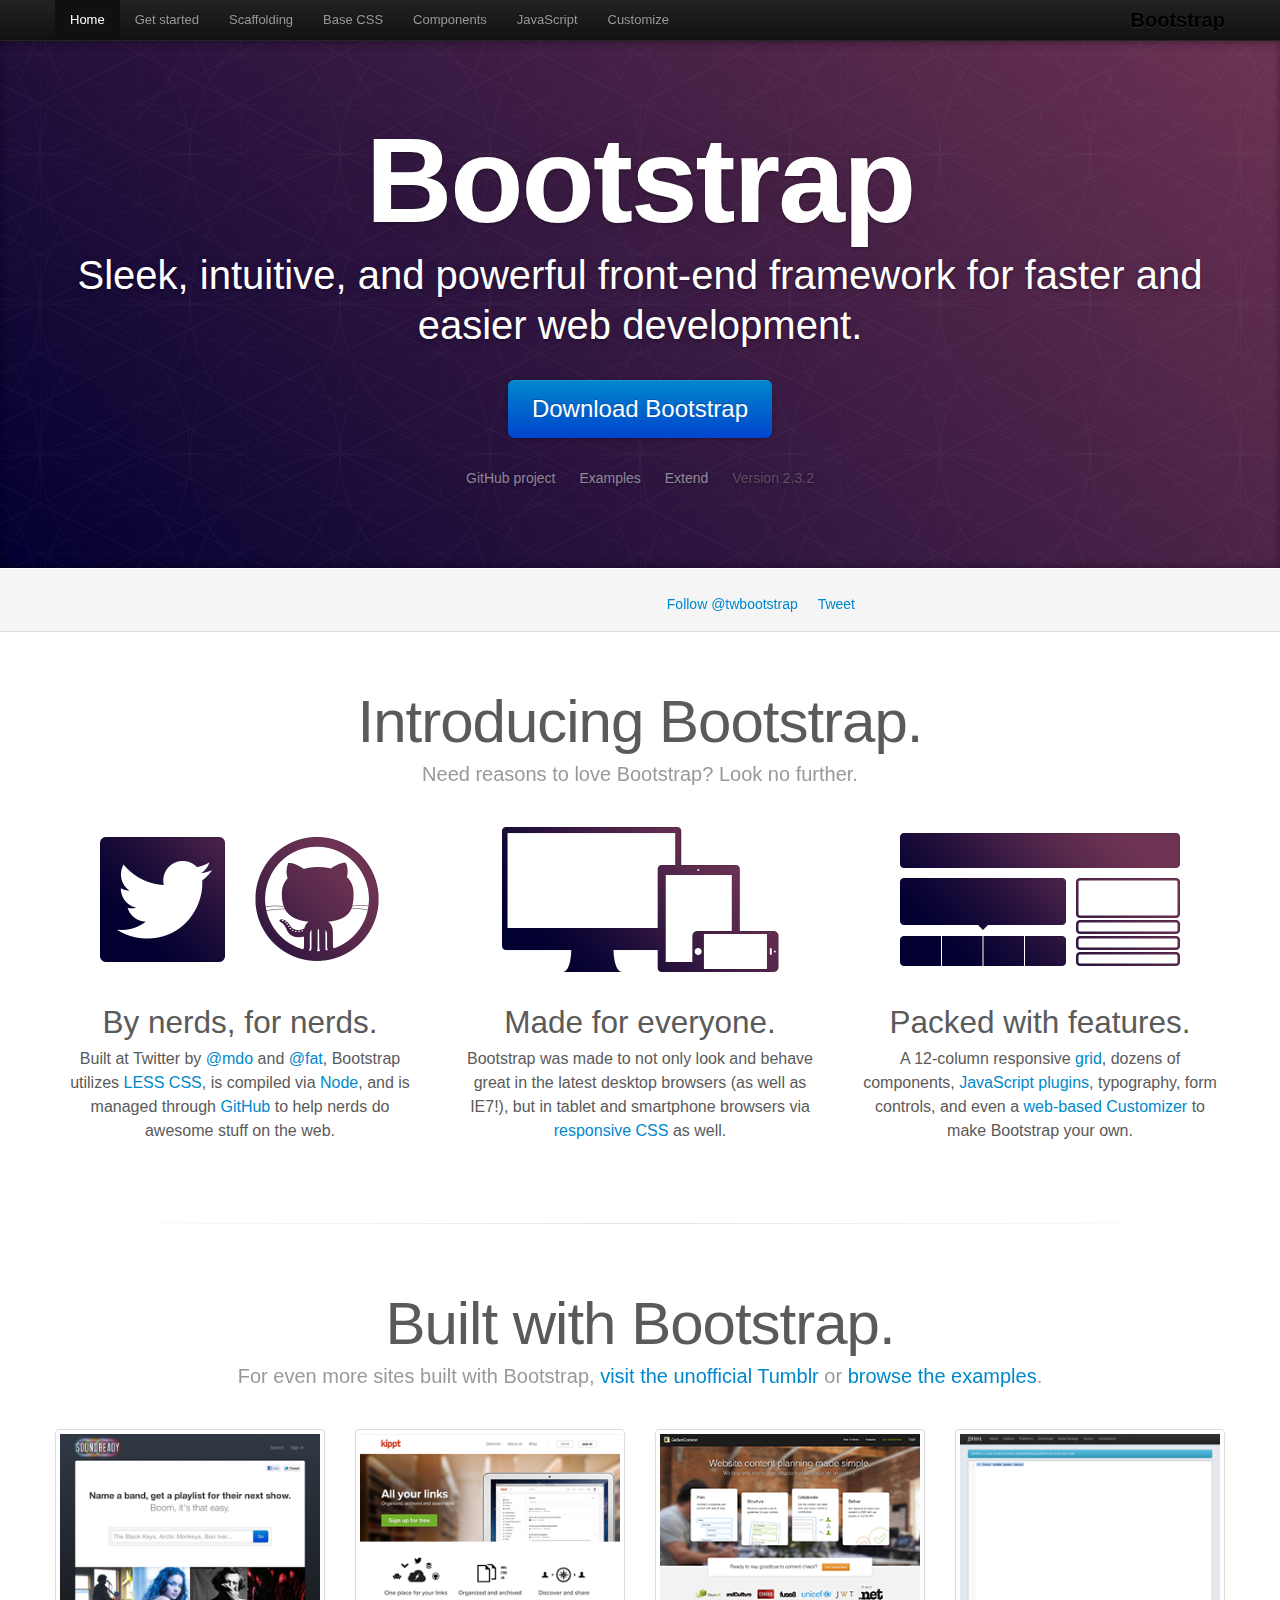
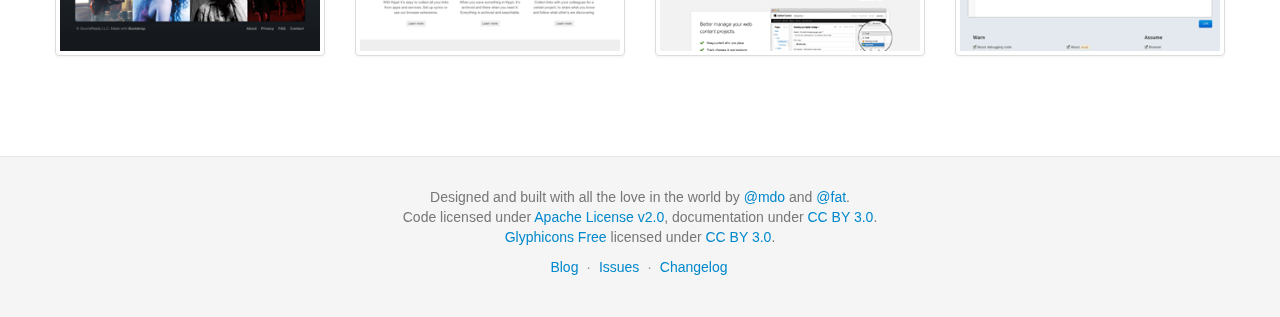
<file: bower_components/bootstrap/docs/index.html>
<!DOCTYPE html>
<html lang="en">
  <head>
    <meta charset="utf-8">
    <title>Bootstrap</title>
    <meta name="viewport" content="width=device-width, initial-scale=1.0">
    <meta name="description" content="">
    <meta name="author" content="">

    <!-- Le styles -->
    <link href="assets/css/bootstrap.css" rel="stylesheet">
    <link href="assets/css/bootstrap-responsive.css" rel="stylesheet">
    <link href="assets/css/docs.css" rel="stylesheet">
    <link href="assets/js/google-code-prettify/prettify.css" rel="stylesheet">

    <!-- Le HTML5 shim, for IE6-8 support of HTML5 elements -->
    <!--[if lt IE 9]>
      <script src="assets/js/html5shiv.js"></script>
    <![endif]-->

    <!-- Le fav and touch icons -->
    <link rel="apple-touch-icon-precomposed" sizes="144x144" href="assets/ico/apple-touch-icon-144-precomposed.png">
    <link rel="apple-touch-icon-precomposed" sizes="114x114" href="assets/ico/apple-touch-icon-114-precomposed.png">
      <link rel="apple-touch-icon-precomposed" sizes="72x72" href="assets/ico/apple-touch-icon-72-precomposed.png">
                    <link rel="apple-touch-icon-precomposed" href="assets/ico/apple-touch-icon-57-precomposed.png">
                                   <link rel="shortcut icon" href="assets/ico/favicon.png">

    <script type="text/javascript">
      var _gaq = _gaq || [];
      _gaq.push(['_setAccount', 'UA-146052-10']);
      _gaq.push(['_trackPageview']);
      (function() {
        var ga = document.createElement('script'); ga.type = 'text/javascript'; ga.async = true;
        ga.src = ('https:' == document.location.protocol ? 'https://ssl' : 'http://www') + '.google-analytics.com/ga.js';
        var s = document.getElementsByTagName('script')[0]; s.parentNode.insertBefore(ga, s);
      })();
    </script>
  </head>

  <body data-spy="scroll" data-target=".bs-docs-sidebar">

    <!-- Navbar
    ================================================== -->
    <div class="navbar navbar-inverse navbar-fixed-top">
      <div class="navbar-inner">
        <div class="container">
          <button type="button" class="btn btn-navbar" data-toggle="collapse" data-target=".nav-collapse">
            <span class="icon-bar"></span>
            <span class="icon-bar"></span>
            <span class="icon-bar"></span>
          </button>
          <a class="brand" href="./index.html">Bootstrap</a>
          <div class="nav-collapse collapse">
            <ul class="nav">
              <li class="active">
                <a href="./index.html">Home</a>
              </li>
              <li class="">
                <a href="./getting-started.html">Get started</a>
              </li>
              <li class="">
                <a href="./scaffolding.html">Scaffolding</a>
              </li>
              <li class="">
                <a href="./base-css.html">Base CSS</a>
              </li>
              <li class="">
                <a href="./components.html">Components</a>
              </li>
              <li class="">
                <a href="./javascript.html">JavaScript</a>
              </li>
              <li class="">
                <a href="./customize.html">Customize</a>
              </li>
            </ul>
          </div>
        </div>
      </div>
    </div>

<div class="jumbotron masthead">
  <div class="container">
    <h1>Bootstrap</h1>
    <p>Sleek, intuitive, and powerful front-end framework for faster and easier web development.</p>
    <p>
      <a href="assets/bootstrap.zip" class="btn btn-primary btn-large" onclick="_gaq.push(['_trackEvent', 'Jumbotron actions', 'Download', 'Download 2.3.2']);">Download Bootstrap</a>
    </p>
    <ul class="masthead-links">
      <li>
        <a href="http://github.com/twitter/bootstrap" onclick="_gaq.push(['_trackEvent', 'Jumbotron actions', 'Jumbotron links', 'GitHub project']);">GitHub project</a>
      </li>
      <li>
        <a href="./getting-started.html#examples" onclick="_gaq.push(['_trackEvent', 'Jumbotron actions', 'Jumbotron links', 'Examples']);">Examples</a>
      </li>
      <li>
        <a href="./extend.html" onclick="_gaq.push(['_trackEvent', 'Jumbotron actions', 'Jumbotron links', 'Extend']);">Extend</a>
      </li>
      <li>
        Version 2.3.2
      </li>
    </ul>
  </div>
</div>

<div class="bs-docs-social">
  <div class="container">
    <ul class="bs-docs-social-buttons">
      <li>
        <iframe class="github-btn" src="http://ghbtns.com/github-btn.html?user=twbs&repo=bootstrap&type=watch&count=true" allowtransparency="true" frameborder="0" scrolling="0" width="100px" height="20px"></iframe>
      </li>
      <li>
        <iframe class="github-btn" src="http://ghbtns.com/github-btn.html?user=twbs&repo=bootstrap&type=fork&count=true" allowtransparency="true" frameborder="0" scrolling="0" width="102px" height="20px"></iframe>
      </li>
      <li class="follow-btn">
        <a href="https://twitter.com/twbootstrap" class="twitter-follow-button" data-link-color="#0069D6" data-show-count="true">Follow @twbootstrap</a>
      </li>
      <li class="tweet-btn">
        <a href="https://twitter.com/share" class="twitter-share-button" data-url="http://twbs.github.com/bootstrap/" data-count="horizontal" data-via="twbootstrap" data-related="mdo:Creator of Twitter Bootstrap">Tweet</a>
      </li>
    </ul>
  </div>
</div>

<div class="container">

  <div class="marketing">

    <h1>Introducing Bootstrap.</h1>
    <p class="marketing-byline">Need reasons to love Bootstrap? Look no further.</p>

    <div class="row-fluid">
      <div class="span4">
        <img class="marketing-img" src="assets/img/bs-docs-twitter-github.png">
        <h2>By nerds, for nerds.</h2>
        <p>Built at Twitter by <a href="http://twitter.com/mdo">@mdo</a> and <a href="http://twitter.com/fat">@fat</a>, Bootstrap utilizes <a href="http://lesscss.org">LESS CSS</a>, is compiled via <a href="http://nodejs.org">Node</a>, and is managed through <a href="http://github.com">GitHub</a> to help nerds do awesome stuff on the web.</p>
      </div>
      <div class="span4">
        <img class="marketing-img" src="assets/img/bs-docs-responsive-illustrations.png">
        <h2>Made for everyone.</h2>
        <p>Bootstrap was made to not only look and behave great in the latest desktop browsers (as well as IE7!), but in tablet and smartphone browsers via <a href="./scaffolding.html#responsive">responsive CSS</a> as well.</p>
      </div>
      <div class="span4">
        <img class="marketing-img" src="assets/img/bs-docs-bootstrap-features.png">
        <h2>Packed with features.</h2>
        <p>A 12-column responsive <a href="./scaffolding.html#gridSystem">grid</a>, dozens of components, <a href="./javascript.html">JavaScript plugins</a>, typography, form controls, and even a <a href="./customize.html">web-based Customizer</a> to make Bootstrap your own.</p>
      </div>
    </div>

    <hr class="soften">

    <h1>Built with Bootstrap.</h1>
    <p class="marketing-byline">For even more sites built with Bootstrap, <a href="http://builtwithbootstrap.tumblr.com/" target="_blank">visit the unofficial Tumblr</a> or <a href="./getting-started.html#examples">browse the examples</a>.</p>
    <div class="row-fluid">
      <ul class="thumbnails example-sites">
        <li class="span3">
          <a class="thumbnail" href="http://soundready.fm/" target="_blank">
            <img src="assets/img/example-sites/soundready.png" alt="SoundReady.fm">
          </a>
        </li>
        <li class="span3">
          <a class="thumbnail" href="http://kippt.com/" target="_blank">
            <img src="assets/img/example-sites/kippt.png" alt="Kippt">
          </a>
        </li>
        <li class="span3">
          <a class="thumbnail" href="http://www.gathercontent.com/" target="_blank">
            <img src="assets/img/example-sites/gathercontent.png" alt="Gather Content">
          </a>
        </li>
        <li class="span3">
          <a class="thumbnail" href="http://www.jshint.com/" target="_blank">
            <img src="assets/img/example-sites/jshint.png" alt="JS Hint">
          </a>
        </li>
      </ul>
     </div>

  </div>

</div>



    <!-- Footer
    ================================================== -->
    <footer class="footer">
      <div class="container">
        <p>Designed and built with all the love in the world by <a href="http://twitter.com/mdo" target="_blank">@mdo</a> and <a href="http://twitter.com/fat" target="_blank">@fat</a>.</p>
        <p>Code licensed under <a href="http://www.apache.org/licenses/LICENSE-2.0" target="_blank">Apache License v2.0</a>, documentation under <a href="http://creativecommons.org/licenses/by/3.0/">CC BY 3.0</a>.</p>
        <p><a href="http://glyphicons.com">Glyphicons Free</a> licensed under <a href="http://creativecommons.org/licenses/by/3.0/">CC BY 3.0</a>.</p>
        <ul class="footer-links">
          <li><a href="http://blog.getbootstrap.com">Blog</a></li>
          <li class="muted">&middot;</li>
          <li><a href="https://github.com/twbs/bootstrap/issues?state=open">Issues</a></li>
          <li class="muted">&middot;</li>
          <li><a href="https://github.com/twbs/bootstrap/releases">Changelog</a></li>
        </ul>
      </div>
    </footer>



    <!-- Le javascript
    ================================================== -->
    <!-- Placed at the end of the document so the pages load faster -->
    <script type="text/javascript" src="http://platform.twitter.com/widgets.js"></script>
    <script src="assets/js/jquery.js"></script>
    <script src="assets/js/bootstrap-transition.js"></script>
    <script src="assets/js/bootstrap-alert.js"></script>
    <script src="assets/js/bootstrap-modal.js"></script>
    <script src="assets/js/bootstrap-dropdown.js"></script>
    <script src="assets/js/bootstrap-scrollspy.js"></script>
    <script src="assets/js/bootstrap-tab.js"></script>
    <script src="assets/js/bootstrap-tooltip.js"></script>
    <script src="assets/js/bootstrap-popover.js"></script>
    <script src="assets/js/bootstrap-button.js"></script>
    <script src="assets/js/bootstrap-collapse.js"></script>
    <script src="assets/js/bootstrap-carousel.js"></script>
    <script src="assets/js/bootstrap-typeahead.js"></script>
    <script src="assets/js/bootstrap-affix.js"></script>

    <script src="assets/js/holder/holder.js"></script>
    <script src="assets/js/google-code-prettify/prettify.js"></script>

    <script src="assets/js/application.js"></script>


    <!-- Analytics
    ================================================== -->
    <script>
      var _gauges = _gauges || [];
      (function() {
        var t   = document.createElement('script');
        t.type  = 'text/javascript';
        t.async = true;
        t.id    = 'gauges-tracker';
        t.setAttribute('data-site-id', '4f0dc9fef5a1f55508000013');
        t.src = '//secure.gaug.es/track.js';
        var s = document.getElementsByTagName('script')[0];
        s.parentNode.insertBefore(t, s);
      })();
    </script>

  </body>
</html>
</file>
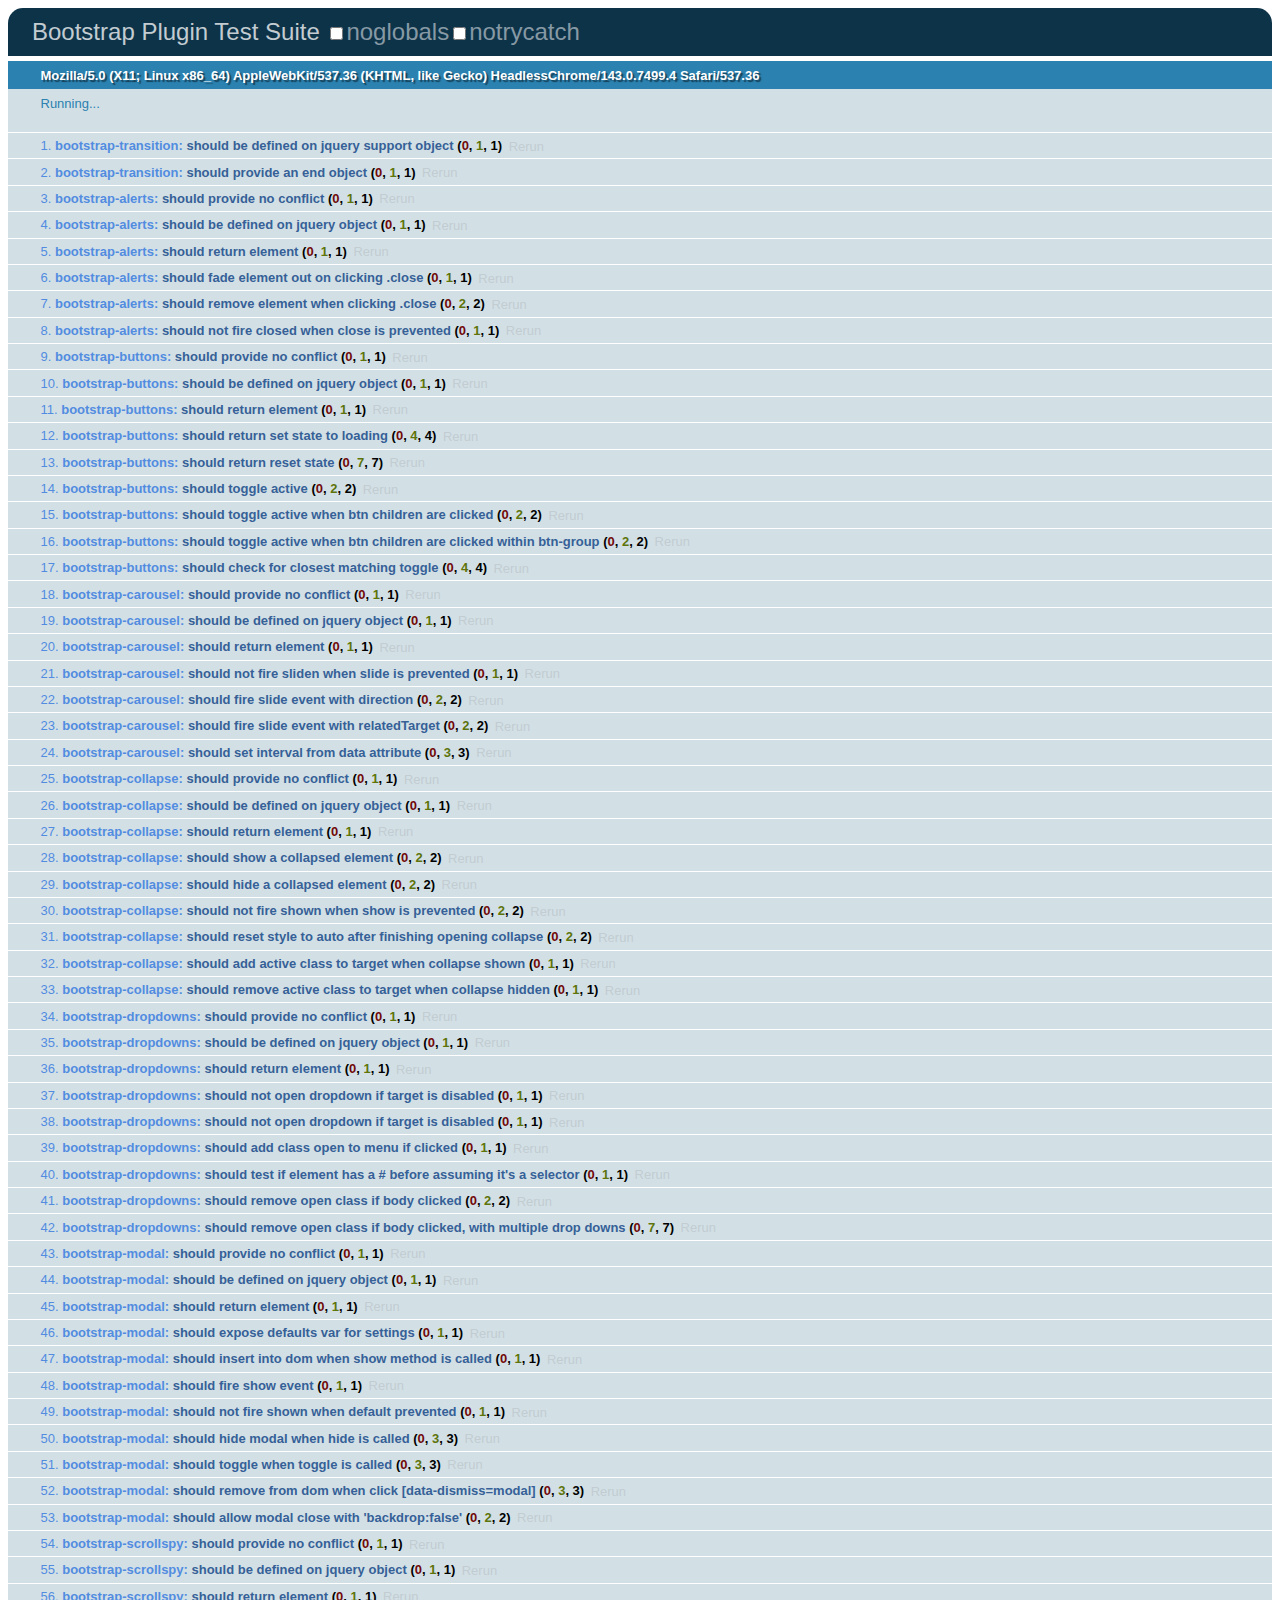
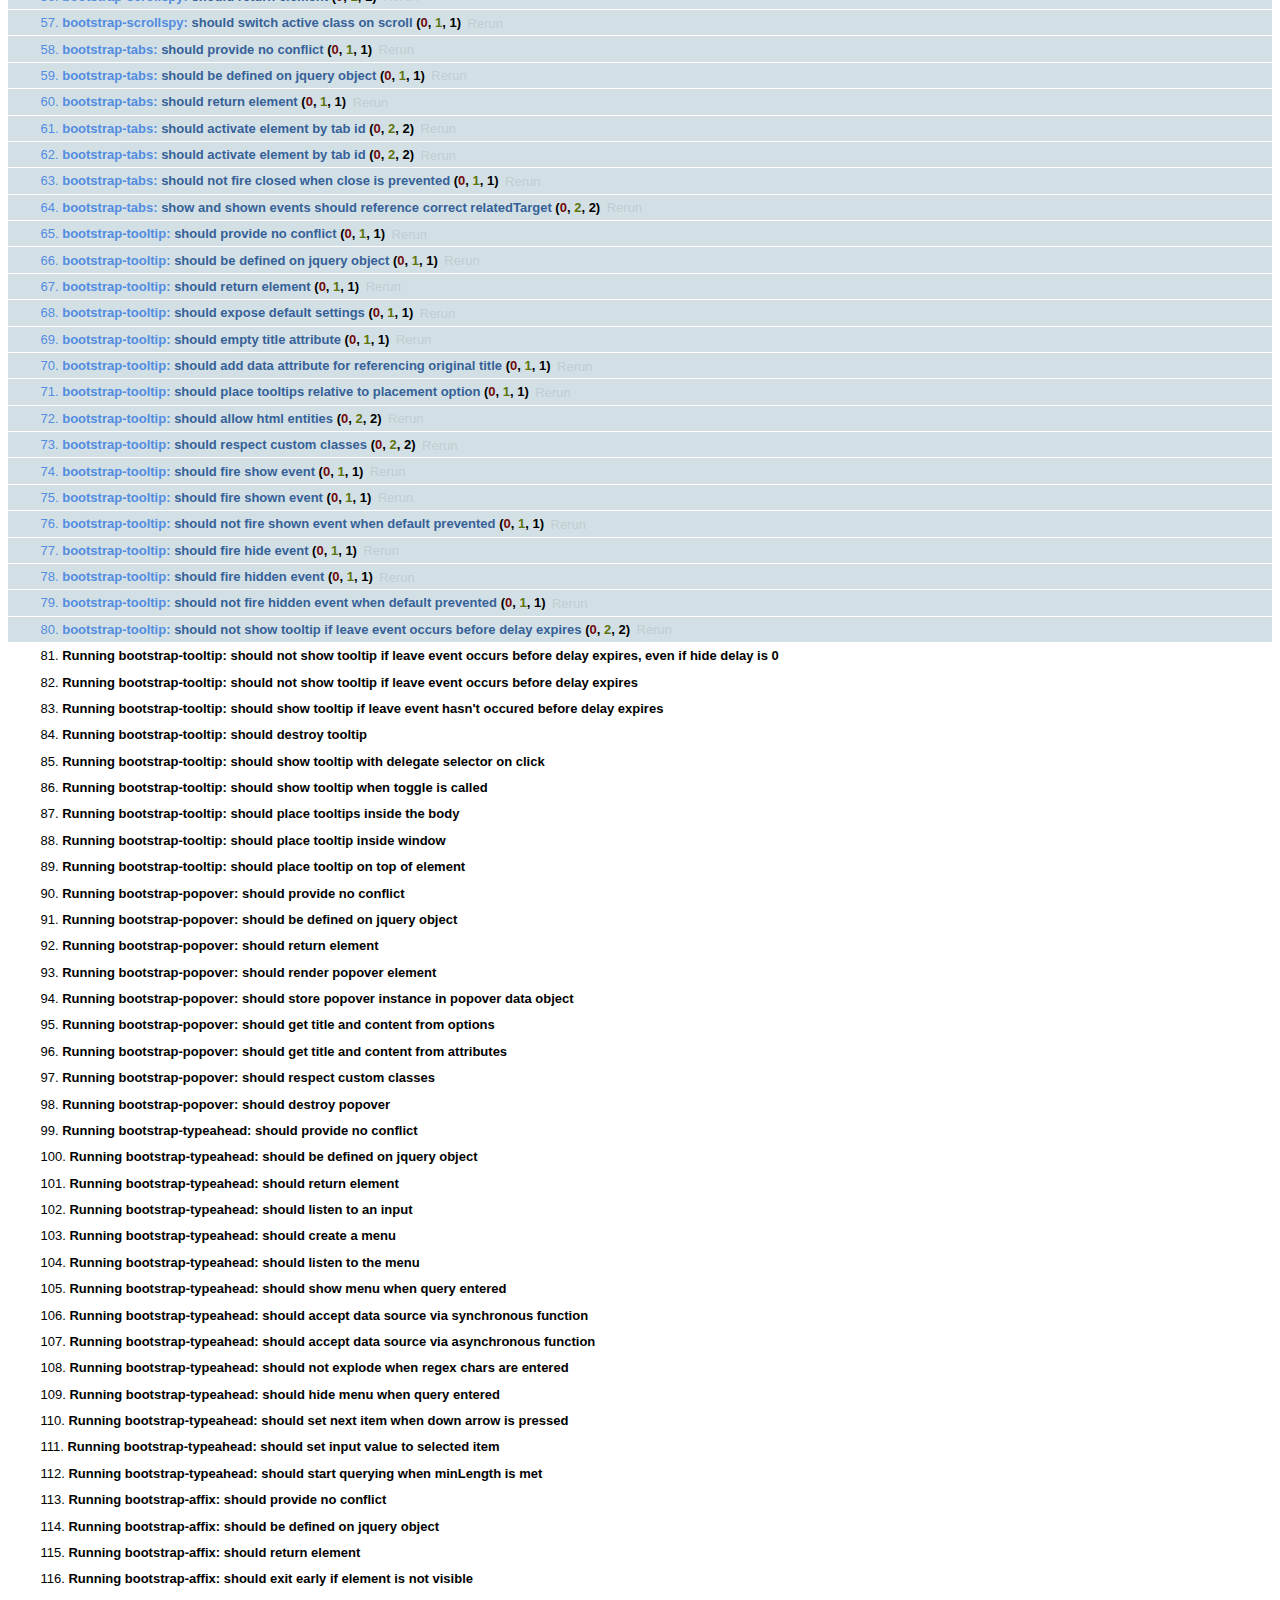
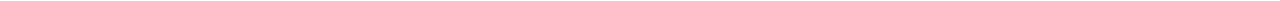
<file: bower_components/bootstrap/js/tests/index.html>
<!DOCTYPE HTML>
<html>
<head>
  <title>Bootstrap Plugin Test Suite</title>

  <!-- jquery -->
  <!--<script src="http://code.jquery.com/jquery-1.7.min.js"></script>-->
  <script src="vendor/jquery.js"></script>

  <!-- qunit -->
  <link rel="stylesheet" href="vendor/qunit.css" type="text/css" media="screen" />
  <script src="vendor/qunit.js"></script>

  <!-- phantomjs logging script-->
  <script src="unit/bootstrap-phantom.js"></script>

  <!--  plugin sources -->
  <script src="../../js/bootstrap-transition.js"></script>
  <script src="../../js/bootstrap-alert.js"></script>
  <script src="../../js/bootstrap-button.js"></script>
  <script src="../../js/bootstrap-carousel.js"></script>
  <script src="../../js/bootstrap-collapse.js"></script>
  <script src="../../js/bootstrap-dropdown.js"></script>
  <script src="../../js/bootstrap-modal.js"></script>
  <script src="../../js/bootstrap-scrollspy.js"></script>
  <script src="../../js/bootstrap-tab.js"></script>
  <script src="../../js/bootstrap-tooltip.js"></script>
  <script src="../../js/bootstrap-popover.js"></script>
  <script src="../../js/bootstrap-typeahead.js"></script>
  <script src="../../js/bootstrap-affix.js"></script>

  <!-- unit tests -->
  <script src="unit/bootstrap-transition.js"></script>
  <script src="unit/bootstrap-alert.js"></script>
  <script src="unit/bootstrap-button.js"></script>
  <script src="unit/bootstrap-carousel.js"></script>
  <script src="unit/bootstrap-collapse.js"></script>
  <script src="unit/bootstrap-dropdown.js"></script>
  <script src="unit/bootstrap-modal.js"></script>
  <script src="unit/bootstrap-scrollspy.js"></script>
  <script src="unit/bootstrap-tab.js"></script>
  <script src="unit/bootstrap-tooltip.js"></script>
  <script src="unit/bootstrap-popover.js"></script>
  <script src="unit/bootstrap-typeahead.js"></script>
  <script src="unit/bootstrap-affix.js"></script>
</head>
<body>
  <div>
    <h1 id="qunit-header">Bootstrap Plugin Test Suite</h1>
    <h2 id="qunit-banner"></h2>
    <h2 id="qunit-userAgent"></h2>
    <ol id="qunit-tests"></ol>
    <div id="qunit-fixture"></div>
  </div>
</body>
</html>
</file>
<file: bower_components/bootstrap/docs/assets/js/google-code-prettify/prettify.css>
.com { color: #93a1a1; }
.lit { color: #195f91; }
.pun, .opn, .clo { color: #93a1a1; }
.fun { color: #dc322f; }
.str, .atv { color: #D14; }
.kwd, .prettyprint .tag { color: #1e347b; }
.typ, .atn, .dec, .var { color: teal; }
.pln { color: #48484c; }

.prettyprint {
  padding: 8px;
  background-color: #f7f7f9;
  border: 1px solid #e1e1e8;
}
.prettyprint.linenums {
  -webkit-box-shadow: inset 40px 0 0 #fbfbfc, inset 41px 0 0 #ececf0;
     -moz-box-shadow: inset 40px 0 0 #fbfbfc, inset 41px 0 0 #ececf0;
          box-shadow: inset 40px 0 0 #fbfbfc, inset 41px 0 0 #ececf0;
}

/* Specify class=linenums on a pre to get line numbering */
ol.linenums {
  margin: 0 0 0 33px; /* IE indents via margin-left */
}
ol.linenums li {
  padding-left: 12px;
  color: #bebec5;
  line-height: 20px;
  text-shadow: 0 1px 0 #fff;
}
</file>
<file: bower_components/bootstrap/docs/assets/css/docs.css>
/* Add additional stylesheets below
-------------------------------------------------- */
/*
  Bootstrap's documentation styles
  Special styles for presenting Bootstrap's documentation and examples
*/



/* Body and structure
-------------------------------------------------- */

body {
  position: relative;
  padding-top: 40px;
}

/* Code in headings */
h3 code {
  font-size: 14px;
  font-weight: normal;
}



/* Tweak navbar brand link to be super sleek
-------------------------------------------------- */

body > .navbar {
  font-size: 13px;
}

/* Change the docs' brand */
body > .navbar .brand {
  padding-right: 0;
  padding-left: 0;
  margin-left: 20px;
  float: right;
  font-weight: bold;
  color: #000;
  text-shadow: 0 1px 0 rgba(255,255,255,.1), 0 0 30px rgba(255,255,255,.125);
  -webkit-transition: all .2s linear;
     -moz-transition: all .2s linear;
          transition: all .2s linear;
}
body > .navbar .brand:hover {
  text-decoration: none;
  text-shadow: 0 1px 0 rgba(255,255,255,.1), 0 0 30px rgba(255,255,255,.4);
}


/* Sections
-------------------------------------------------- */

/* padding for in-page bookmarks and fixed navbar */
section {
  padding-top: 30px;
}
section > .page-header,
section > .lead {
  color: #5a5a5a;
}
section > ul li {
  margin-bottom: 5px;
}

/* Separators (hr) */
.bs-docs-separator {
  margin: 40px 0 39px;
}

/* Faded out hr */
hr.soften {
  height: 1px;
  margin: 70px 0;
  background-image: -webkit-linear-gradient(left, rgba(0,0,0,0), rgba(0,0,0,.1), rgba(0,0,0,0));
  background-image:    -moz-linear-gradient(left, rgba(0,0,0,0), rgba(0,0,0,.1), rgba(0,0,0,0));
  background-image:     -ms-linear-gradient(left, rgba(0,0,0,0), rgba(0,0,0,.1), rgba(0,0,0,0));
  background-image:      -o-linear-gradient(left, rgba(0,0,0,0), rgba(0,0,0,.1), rgba(0,0,0,0));
  border: 0;
}



/* Jumbotrons
-------------------------------------------------- */

/* Base class
------------------------- */
.jumbotron {
  position: relative;
  padding: 40px 0;
  color: #fff;
  text-align: center;
  text-shadow: 0 1px 3px rgba(0,0,0,.4), 0 0 30px rgba(0,0,0,.075);
  background: #020031; /* Old browsers */
  background: -moz-linear-gradient(45deg,  #020031 0%, #6d3353 100%); /* FF3.6+ */
  background: -webkit-gradient(linear, left bottom, right top, color-stop(0%,#020031), color-stop(100%,#6d3353)); /* Chrome,Safari4+ */
  background: -webkit-linear-gradient(45deg,  #020031 0%,#6d3353 100%); /* Chrome10+,Safari5.1+ */
  background: -o-linear-gradient(45deg,  #020031 0%,#6d3353 100%); /* Opera 11.10+ */
  background: -ms-linear-gradient(45deg,  #020031 0%,#6d3353 100%); /* IE10+ */
  background: linear-gradient(45deg,  #020031 0%,#6d3353 100%); /* W3C */
  filter: progid:DXImageTransform.Microsoft.gradient( startColorstr='#020031', endColorstr='#6d3353',GradientType=1 ); /* IE6-9 fallback on horizontal gradient */
  -webkit-box-shadow: inset 0 3px 7px rgba(0,0,0,.2), inset 0 -3px 7px rgba(0,0,0,.2);
     -moz-box-shadow: inset 0 3px 7px rgba(0,0,0,.2), inset 0 -3px 7px rgba(0,0,0,.2);
          box-shadow: inset 0 3px 7px rgba(0,0,0,.2), inset 0 -3px 7px rgba(0,0,0,.2);
}
.jumbotron h1 {
  font-size: 80px;
  font-weight: bold;
  letter-spacing: -1px;
  line-height: 1;
}
.jumbotron p {
  font-size: 24px;
  font-weight: 300;
  line-height: 1.25;
  margin-bottom: 30px;
}

/* Link styles (used on .masthead-links as well) */
.jumbotron a {
  color: #fff;
  color: rgba(255,255,255,.5);
  -webkit-transition: all .2s ease-in-out;
     -moz-transition: all .2s ease-in-out;
          transition: all .2s ease-in-out;
}
.jumbotron a:hover {
  color: #fff;
  text-shadow: 0 0 10px rgba(255,255,255,.25);
}

/* Download button */
.masthead .btn {
  padding: 19px 24px;
  font-size: 24px;
  font-weight: 200;
  color: #fff; /* redeclare to override the `.jumbotron a` */
  border: 0;
  -webkit-border-radius: 6px;
     -moz-border-radius: 6px;
          border-radius: 6px;
  -webkit-box-shadow: inset 0 1px 0 rgba(255,255,255,.1), 0 1px 5px rgba(0,0,0,.25);
     -moz-box-shadow: inset 0 1px 0 rgba(255,255,255,.1), 0 1px 5px rgba(0,0,0,.25);
          box-shadow: inset 0 1px 0 rgba(255,255,255,.1), 0 1px 5px rgba(0,0,0,.25);
  -webkit-transition: none;
     -moz-transition: none;
          transition: none;
}
.masthead .btn:hover {
  -webkit-box-shadow: inset 0 1px 0 rgba(255,255,255,.1), 0 1px 5px rgba(0,0,0,.25);
     -moz-box-shadow: inset 0 1px 0 rgba(255,255,255,.1), 0 1px 5px rgba(0,0,0,.25);
          box-shadow: inset 0 1px 0 rgba(255,255,255,.1), 0 1px 5px rgba(0,0,0,.25);
}
.masthead .btn:active {
  -webkit-box-shadow: inset 0 2px 4px rgba(0,0,0,.1), 0 1px 0 rgba(255,255,255,.1);
     -moz-box-shadow: inset 0 2px 4px rgba(0,0,0,.1), 0 1px 0 rgba(255,255,255,.1);
          box-shadow: inset 0 2px 4px rgba(0,0,0,.1), 0 1px 0 rgba(255,255,255,.1);
}


/* Pattern overlay
------------------------- */
.jumbotron .container {
  position: relative;
  z-index: 2;
}
.jumbotron:after {
  content: '';
  display: block;
  position: absolute;
  top: 0;
  right: 0;
  bottom: 0;
  left: 0;
  background: url(../img/bs-docs-masthead-pattern.png) repeat center center;
  opacity: .4;
}
@media
only screen and (-webkit-min-device-pixel-ratio: 2),
only screen and (   min--moz-device-pixel-ratio: 2),
only screen and (     -o-min-device-pixel-ratio: 2/1) {

  .jumbotron:after {
    background-size: 150px 150px;
  }

}

/* Masthead (docs home)
------------------------- */
.masthead {
  padding: 70px 0 80px;
  margin-bottom: 0;
  color: #fff;
}
.masthead h1 {
  font-size: 120px;
  line-height: 1;
  letter-spacing: -2px;
}
.masthead p {
  font-size: 40px;
  font-weight: 200;
  line-height: 1.25;
}

/* Textual links in masthead */
.masthead-links {
  margin: 0;
  list-style: none;
}
.masthead-links li {
  display: inline;
  padding: 0 10px;
  color: rgba(255,255,255,.25);
}

/* Social proof buttons from GitHub & Twitter */
.bs-docs-social {
  padding: 15px 0;
  text-align: center;
  background-color: #f5f5f5;
  border-top: 1px solid #fff;
  border-bottom: 1px solid #ddd;
}

/* Quick links on Home */
.bs-docs-social-buttons {
  margin-left: 0;
  margin-bottom: 0;
  padding-left: 0;
  list-style: none;
}
.bs-docs-social-buttons li {
  display: inline-block;
  padding: 5px 8px;
  line-height: 1;
  *display: inline;
  *zoom: 1;
}

/* Subhead (other pages)
------------------------- */
.subhead {
  text-align: left;
  border-bottom: 1px solid #ddd;
}
.subhead h1 {
  font-size: 60px;
}
.subhead p {
  margin-bottom: 20px;
}
.subhead .navbar {
  display: none;
}



/* Marketing section of Overview
-------------------------------------------------- */

.marketing {
  text-align: center;
  color: #5a5a5a;
}
.marketing h1 {
  margin: 60px 0 10px;
  font-size: 60px;
  font-weight: 200;
  line-height: 1;
  letter-spacing: -1px;
}
.marketing h2 {
  font-weight: 200;
  margin-bottom: 5px;
}
.marketing p {
  font-size: 16px;
  line-height: 1.5;
}
.marketing .marketing-byline {
  margin-bottom: 40px;
  font-size: 20px;
  font-weight: 300;
  line-height: 1.25;
  color: #999;
}
.marketing-img {
  display: block;
  margin: 0 auto 30px;
  max-height: 145px;
}



/* Footer
-------------------------------------------------- */

.footer {
  text-align: center;
  padding: 30px 0;
  margin-top: 70px;
  border-top: 1px solid #e5e5e5;
  background-color: #f5f5f5;
}
.footer p {
  margin-bottom: 0;
  color: #777;
}
.footer-links {
  margin: 10px 0;
}
.footer-links li {
  display: inline;
  padding: 0 2px;
}
.footer-links li:first-child {
  padding-left: 0;
}



/* Special grid styles
-------------------------------------------------- */

.show-grid {
  margin-top: 10px;
  margin-bottom: 20px;
}
.show-grid [class*="span"] {
  background-color: #eee;
  text-align: center;
  -webkit-border-radius: 3px;
     -moz-border-radius: 3px;
          border-radius: 3px;
  min-height: 40px;
  line-height: 40px;
}
.show-grid [class*="span"]:hover {
  background-color: #ddd;
}
.show-grid .show-grid {
  margin-top: 0;
  margin-bottom: 0;
}
.show-grid .show-grid [class*="span"] {
  margin-top: 5px;
}
.show-grid [class*="span"] [class*="span"] {
  background-color: #ccc;
}
.show-grid [class*="span"] [class*="span"] [class*="span"] {
  background-color: #999;
}



/* Mini layout previews
-------------------------------------------------- */
.mini-layout {
  border: 1px solid #ddd;
  -webkit-border-radius: 6px;
     -moz-border-radius: 6px;
          border-radius: 6px;
  -webkit-box-shadow: 0 1px 2px rgba(0,0,0,.075);
     -moz-box-shadow: 0 1px 2px rgba(0,0,0,.075);
          box-shadow: 0 1px 2px rgba(0,0,0,.075);
}
.mini-layout,
.mini-layout .mini-layout-body,
.mini-layout.fluid .mini-layout-sidebar {
  height: 300px;
}
.mini-layout {
  margin-bottom: 20px;
  padding: 9px;
}
.mini-layout div {
  -webkit-border-radius: 3px;
     -moz-border-radius: 3px;
          border-radius: 3px;
}
.mini-layout .mini-layout-body {
  background-color: #dceaf4;
  margin: 0 auto;
  width: 70%;
}
.mini-layout.fluid .mini-layout-sidebar,
.mini-layout.fluid .mini-layout-header,
.mini-layout.fluid .mini-layout-body {
  float: left;
}
.mini-layout.fluid .mini-layout-sidebar {
  background-color: #bbd8e9;
  width: 20%;
}
.mini-layout.fluid .mini-layout-body {
  width: 77.5%;
  margin-left: 2.5%;
}



/* Download page
-------------------------------------------------- */

.download .page-header {
  margin-top: 36px;
}
.page-header .toggle-all {
  margin-top: 5px;
}

/* Space out h3s when following a section */
.download h3 {
  margin-bottom: 5px;
}
.download-builder input + h3,
.download-builder .checkbox + h3 {
  margin-top: 9px;
}

/* Fields for variables */
.download-builder input[type=text] {
  margin-bottom: 9px;
  font-family: Menlo, Monaco, "Courier New", monospace;
  font-size: 12px;
  color: #d14;
}
.download-builder input[type=text]:focus {
  background-color: #fff;
}

/* Custom, larger checkbox labels */
.download .checkbox {
  padding: 6px 10px 6px 25px;
  font-size: 13px;
  line-height: 18px;
  color: #555;
  background-color: #f9f9f9;
  -webkit-border-radius: 3px;
     -moz-border-radius: 3px;
          border-radius: 3px;
  cursor: pointer;
}
.download .checkbox:hover {
  color: #333;
  background-color: #f5f5f5;
}
.download .checkbox small {
  font-size: 12px;
  color: #777;
}

/* Variables section */
#variables label {
  margin-bottom: 0;
}

/* Giant download button */
.download-btn {
  margin: 36px 0 108px;
}
#download p,
#download h4 {
  max-width: 50%;
  margin: 0 auto;
  color: #999;
  text-align: center;
}
#download h4 {
  margin-bottom: 0;
}
#download p {
  margin-bottom: 18px;
}
.download-btn .btn {
  display: block;
  width: auto;
  padding: 19px 24px;
  margin-bottom: 27px;
  font-size: 30px;
  line-height: 1;
  text-align: center;
  -webkit-border-radius: 6px;
     -moz-border-radius: 6px;
          border-radius: 6px;
}



/* Misc
-------------------------------------------------- */

/* Make tables spaced out a bit more */
h2 + table,
h3 + table,
h4 + table,
h2 + .row {
  margin-top: 5px;
}

/* Example sites showcase */
.example-sites {
  xmargin-left: 20px;
}
.example-sites img {
  max-width: 100%;
  margin: 0 auto;
}

.scrollspy-example {
  height: 200px;
  overflow: auto;
  position: relative;
}


/* Fake the :focus state to demo it */
.focused {
  border-color: rgba(82,168,236,.8);
  -webkit-box-shadow: inset 0 1px 3px rgba(0,0,0,.1), 0 0 8px rgba(82,168,236,.6);
     -moz-box-shadow: inset 0 1px 3px rgba(0,0,0,.1), 0 0 8px rgba(82,168,236,.6);
          box-shadow: inset 0 1px 3px rgba(0,0,0,.1), 0 0 8px rgba(82,168,236,.6);
  outline: 0;
}

/* For input sizes, make them display block */
.docs-input-sizes select,
.docs-input-sizes input[type=text] {
  display: block;
  margin-bottom: 9px;
}

/* Icons
------------------------- */
.the-icons {
  margin-left: 0;
  list-style: none;
}
.the-icons li {
  float: left;
  width: 25%;
  line-height: 25px;
}
.the-icons i:hover {
  background-color: rgba(255,0,0,.25);
}

/* Example page
------------------------- */
.bootstrap-examples h4 {
  margin: 10px 0 5px;
}
.bootstrap-examples p {
  font-size: 13px;
  line-height: 18px;
}
.bootstrap-examples .thumbnail {
  margin-bottom: 9px;
  background-color: #fff;
}



/* Bootstrap code examples
-------------------------------------------------- */

/* Base class */
.bs-docs-example {
  position: relative;
  margin: 15px 0;
  padding: 39px 19px 14px;
  *padding-top: 19px;
  background-color: #fff;
  border: 1px solid #ddd;
  -webkit-border-radius: 4px;
     -moz-border-radius: 4px;
          border-radius: 4px;
}

/* Echo out a label for the example */
.bs-docs-example:after {
  content: "Example";
  position: absolute;
  top: -1px;
  left: -1px;
  padding: 3px 7px;
  font-size: 12px;
  font-weight: bold;
  background-color: #f5f5f5;
  border: 1px solid #ddd;
  color: #9da0a4;
  -webkit-border-radius: 4px 0 4px 0;
     -moz-border-radius: 4px 0 4px 0;
          border-radius: 4px 0 4px 0;
}

/* Remove spacing between an example and it's code */
.bs-docs-example + .prettyprint {
  margin-top: -20px;
  padding-top: 15px;
}

/* Tweak examples
------------------------- */
.bs-docs-example > p:last-child {
  margin-bottom: 0;
}
.bs-docs-example .table,
.bs-docs-example .progress,
.bs-docs-example .well,
.bs-docs-example .alert,
.bs-docs-example .hero-unit,
.bs-docs-example .pagination,
.bs-docs-example .navbar,
.bs-docs-example > .nav,
.bs-docs-example blockquote {
  margin-bottom: 5px;
}
.bs-docs-example .pagination {
  margin-top: 0;
}
.bs-navbar-top-example,
.bs-navbar-bottom-example {
  z-index: 1;
  padding: 0;
  height: 90px;
  overflow: hidden; /* cut the drop shadows off */
}
.bs-navbar-top-example .navbar-fixed-top,
.bs-navbar-bottom-example .navbar-fixed-bottom {
  margin-left: 0;
  margin-right: 0;
}
.bs-navbar-top-example {
  -webkit-border-radius: 0 0 4px 4px;
     -moz-border-radius: 0 0 4px 4px;
          border-radius: 0 0 4px 4px;
}
.bs-navbar-top-example:after {
  top: auto;
  bottom: -1px;
  -webkit-border-radius: 0 4px 0 4px;
     -moz-border-radius: 0 4px 0 4px;
          border-radius: 0 4px 0 4px;
}
.bs-navbar-bottom-example {
  -webkit-border-radius: 4px 4px 0 0;
     -moz-border-radius: 4px 4px 0 0;
          border-radius: 4px 4px 0 0;
}
.bs-navbar-bottom-example .navbar {
  margin-bottom: 0;
}
form.bs-docs-example {
  padding-bottom: 19px;
}

/* Images */
.bs-docs-example-images img {
  margin: 10px;
  display: inline-block;
}

/* Tooltips */
.bs-docs-tooltip-examples {
  text-align: center;
  margin: 0 0 10px;
  list-style: none;
}
.bs-docs-tooltip-examples li {
  display: inline;
  padding: 0 10px;
}

/* Popovers */
.bs-docs-example-popover {
  padding-bottom: 24px;
  background-color: #f9f9f9;
}
.bs-docs-example-popover .popover {
  position: relative;
  display: block;
  float: left;
  width: 260px;
  margin: 20px;
}

/* Dropdowns */
.bs-docs-example-submenus {
  min-height: 180px;
}
.bs-docs-example-submenus > .pull-left + .pull-left {
  margin-left: 20px;
}
.bs-docs-example-submenus .dropup > .dropdown-menu,
.bs-docs-example-submenus .dropdown > .dropdown-menu {
  display: block;
  position: static;
  margin-bottom: 5px;
  *width: 180px;
}



/* Responsive docs
-------------------------------------------------- */

/* Utility classes table
------------------------- */
.responsive-utilities th small {
  display: block;
  font-weight: normal;
  color: #999;
}
.responsive-utilities tbody th {
  font-weight: normal;
}
.responsive-utilities td {
  text-align: center;
}
.responsive-utilities td.is-visible {
  color: #468847;
  background-color: #dff0d8 !important;
}
.responsive-utilities td.is-hidden {
  color: #ccc;
  background-color: #f9f9f9 !important;
}

/* Responsive tests
------------------------- */
.responsive-utilities-test {
  margin-top: 5px;
  margin-left: 0;
  list-style: none;
  overflow: hidden; /* clear floats */
}
.responsive-utilities-test li {
  position: relative;
  float: left;
  width: 25%;
  height: 43px;
  font-size: 14px;
  font-weight: bold;
  line-height: 43px;
  color: #999;
  text-align: center;
  border: 1px solid #ddd;
  -webkit-border-radius: 4px;
     -moz-border-radius: 4px;
          border-radius: 4px;
}
.responsive-utilities-test li + li {
  margin-left: 10px;
}
.responsive-utilities-test span {
  position: absolute;
  top:    -1px;
  left:   -1px;
  right:  -1px;
  bottom: -1px;
  -webkit-border-radius: 4px;
     -moz-border-radius: 4px;
          border-radius: 4px;
}
.responsive-utilities-test span {
  color: #468847;
  background-color: #dff0d8;
  border: 1px solid #d6e9c6;
}



/* Sidenav for Docs
-------------------------------------------------- */

.bs-docs-sidenav {
  width: 228px;
  margin: 30px 0 0;
  padding: 0;
  background-color: #fff;
  -webkit-border-radius: 6px;
     -moz-border-radius: 6px;
          border-radius: 6px;
  -webkit-box-shadow: 0 1px 4px rgba(0,0,0,.065);
     -moz-box-shadow: 0 1px 4px rgba(0,0,0,.065);
          box-shadow: 0 1px 4px rgba(0,0,0,.065);
}
.bs-docs-sidenav > li > a {
  display: block;
  width: 190px \9;
  margin: 0 0 -1px;
  padding: 8px 14px;
  border: 1px solid #e5e5e5;
}
.bs-docs-sidenav > li:first-child > a {
  -webkit-border-radius: 6px 6px 0 0;
     -moz-border-radius: 6px 6px 0 0;
          border-radius: 6px 6px 0 0;
}
.bs-docs-sidenav > li:last-child > a {
  -webkit-border-radius: 0 0 6px 6px;
     -moz-border-radius: 0 0 6px 6px;
          border-radius: 0 0 6px 6px;
}
.bs-docs-sidenav > .active > a {
  position: relative;
  z-index: 2;
  padding: 9px 15px;
  border: 0;
  text-shadow: 0 1px 0 rgba(0,0,0,.15);
  -webkit-box-shadow: inset 1px 0 0 rgba(0,0,0,.1), inset -1px 0 0 rgba(0,0,0,.1);
     -moz-box-shadow: inset 1px 0 0 rgba(0,0,0,.1), inset -1px 0 0 rgba(0,0,0,.1);
          box-shadow: inset 1px 0 0 rgba(0,0,0,.1), inset -1px 0 0 rgba(0,0,0,.1);
}
/* Chevrons */
.bs-docs-sidenav .icon-chevron-right {
  float: right;
  margin-top: 2px;
  margin-right: -6px;
  opacity: .25;
}
.bs-docs-sidenav > li > a:hover {
  background-color: #f5f5f5;
}
.bs-docs-sidenav a:hover .icon-chevron-right {
  opacity: .5;
}
.bs-docs-sidenav .active .icon-chevron-right,
.bs-docs-sidenav .active a:hover .icon-chevron-right {
  background-image: url(../img/glyphicons-halflings-white.png);
  opacity: 1;
}
.bs-docs-sidenav.affix {
  top: 40px;
}
.bs-docs-sidenav.affix-bottom {
  position: absolute;
  top: auto;
  bottom: 270px;
}




/* Responsive
-------------------------------------------------- */

/* Desktop large
------------------------- */
@media (min-width: 1200px) {
  .bs-docs-container {
    max-width: 970px;
  }
  .bs-docs-sidenav {
    width: 258px;
  }
  .bs-docs-sidenav > li > a {
    width: 230px \9; /* Override the previous IE8-9 hack */
  }
}

/* Desktop
------------------------- */
@media (max-width: 980px) {
  /* Unfloat brand */
  body > .navbar-fixed-top .brand {
    float: left;
    margin-left: 0;
    padding-left: 10px;
    padding-right: 10px;
  }

  /* Inline-block quick links for more spacing */
  .quick-links li {
    display: inline-block;
    margin: 5px;
  }

  /* When affixed, space properly */
  .bs-docs-sidenav {
    top: 0;
    width: 218px;
    margin-top: 30px;
    margin-right: 0;
  }
}

/* Tablet to desktop
------------------------- */
@media (min-width: 768px) and (max-width: 979px) {
  /* Remove any padding from the body */
  body {
    padding-top: 0;
  }
  /* Widen masthead and social buttons to fill body padding */
  .jumbotron {
    margin-top: -20px; /* Offset bottom margin on .navbar */
  }
  /* Adjust sidenav width */
  .bs-docs-sidenav {
    width: 166px;
    margin-top: 20px;
  }
  .bs-docs-sidenav.affix {
    top: 0;
  }
}

/* Tablet
------------------------- */
@media (max-width: 767px) {
  /* Remove any padding from the body */
  body {
    padding-top: 0;
  }

  /* Widen masthead and social buttons to fill body padding */
  .jumbotron {
    padding: 40px 20px;
    margin-top:   -20px; /* Offset bottom margin on .navbar */
    margin-right: -20px;
    margin-left:  -20px;
  }
  .masthead h1 {
    font-size: 90px;
  }
  .masthead p,
  .masthead .btn {
    font-size: 24px;
  }
  .marketing .span4 {
    margin-bottom: 40px;
  }
  .bs-docs-social {
    margin: 0 -20px;
  }

  /* Space out the show-grid examples */
  .show-grid [class*="span"] {
    margin-bottom: 5px;
  }

  /* Sidenav */
  .bs-docs-sidenav {
    width: auto;
    margin-bottom: 20px;
  }
  .bs-docs-sidenav.affix {
    position: static;
    width: auto;
    top: 0;
  }

  /* Unfloat the back to top link in footer */
  .footer {
    margin-left: -20px;
    margin-right: -20px;
    padding-left: 20px;
    padding-right: 20px;
  }
  .footer p {
    margin-bottom: 9px;
  }
}

/* Landscape phones
------------------------- */
@media (max-width: 480px) {
  /* Remove padding above jumbotron */
  body {
    padding-top: 0;
  }

  /* Change up some type stuff */
  h2 small {
    display: block;
  }

  /* Downsize the jumbotrons */
  .jumbotron h1 {
    font-size: 45px;
  }
  .jumbotron p,
  .jumbotron .btn {
    font-size: 18px;
  }
  .jumbotron .btn {
    display: block;
    margin: 0 auto;
  }

  /* center align subhead text like the masthead */
  .subhead h1,
  .subhead p {
    text-align: center;
  }

  /* Marketing on home */
  .marketing h1 {
    font-size: 30px;
  }
  .marketing-byline {
    font-size: 18px;
  }

  /* center example sites */
  .example-sites {
    margin-left: 0;
  }
  .example-sites > li {
    float: none;
    display: block;
    max-width: 280px;
    margin: 0 auto 18px;
    text-align: center;
  }
  .example-sites .thumbnail > img {
    max-width: 270px;
  }

  /* Do our best to make tables work in narrow viewports */
  table code {
    white-space: normal;
    word-wrap: break-word;
    word-break: break-all;
  }

  /* Examples: dropdowns */
  .bs-docs-example-submenus > .pull-left {
    float: none;
    clear: both;
  }
  .bs-docs-example-submenus > .pull-left,
  .bs-docs-example-submenus > .pull-left + .pull-left {
    margin-left: 0;
  }
  .bs-docs-example-submenus p {
    margin-bottom: 0;
  }
  .bs-docs-example-submenus .dropup > .dropdown-menu,
  .bs-docs-example-submenus .dropdown > .dropdown-menu {
    margin-bottom: 10px;
    float: none;
    max-width: 180px;
  }

  /* Examples: modal */
  .modal-example .modal {
    position: relative;
    top: auto;
    right: auto;
    bottom: auto;
    left: auto;
  }

  /* Tighten up footer */
  .footer {
    padding-top: 20px;
    padding-bottom: 20px;
  }
}
</file>
<file: bower_components/bootstrap/js/tests/vendor/qunit.css>
/**
 * QUnit - A JavaScript Unit Testing Framework
 *
 * http://docs.jquery.com/QUnit
 *
 * Copyright (c) 2012 John Resig, Jörn Zaefferer
 * Dual licensed under the MIT (MIT-LICENSE.txt)
 * or GPL (GPL-LICENSE.txt) licenses.
 */

/** Font Family and Sizes */

#qunit-tests, #qunit-header, #qunit-banner, #qunit-testrunner-toolbar, #qunit-userAgent, #qunit-testresult {
	font-family: "Helvetica Neue Light", "HelveticaNeue-Light", "Helvetica Neue", Calibri, Helvetica, Arial, sans-serif;
}

#qunit-testrunner-toolbar, #qunit-userAgent, #qunit-testresult, #qunit-tests li { font-size: small; }
#qunit-tests { font-size: smaller; }


/** Resets */

#qunit-tests, #qunit-tests ol, #qunit-header, #qunit-banner, #qunit-userAgent, #qunit-testresult {
	margin: 0;
	padding: 0;
}


/** Header */

#qunit-header {
	padding: 0.5em 0 0.5em 1em;

	color: #8699a4;
	background-color: #0d3349;

	font-size: 1.5em;
	line-height: 1em;
	font-weight: normal;

	border-radius: 15px 15px 0 0;
	-moz-border-radius: 15px 15px 0 0;
	-webkit-border-top-right-radius: 15px;
	-webkit-border-top-left-radius: 15px;
}

#qunit-header a {
	text-decoration: none;
	color: #c2ccd1;
}

#qunit-header a:hover,
#qunit-header a:focus {
	color: #fff;
}

#qunit-banner {
	height: 5px;
}

#qunit-testrunner-toolbar {
	padding: 0.5em 0 0.5em 2em;
	color: #5E740B;
	background-color: #eee;
}

#qunit-userAgent {
	padding: 0.5em 0 0.5em 2.5em;
	background-color: #2b81af;
	color: #fff;
	text-shadow: rgba(0, 0, 0, 0.5) 2px 2px 1px;
}


/** Tests: Pass/Fail */

#qunit-tests {
	list-style-position: inside;
}

#qunit-tests li {
	padding: 0.4em 0.5em 0.4em 2.5em;
	border-bottom: 1px solid #fff;
	list-style-position: inside;
}

#qunit-tests.hidepass li.pass, #qunit-tests.hidepass li.running  {
	display: none;
}

#qunit-tests li strong {
	cursor: pointer;
}

#qunit-tests li a {
	padding: 0.5em;
	color: #c2ccd1;
	text-decoration: none;
}
#qunit-tests li a:hover,
#qunit-tests li a:focus {
	color: #000;
}

#qunit-tests ol {
	margin-top: 0.5em;
	padding: 0.5em;

	background-color: #fff;

	border-radius: 15px;
	-moz-border-radius: 15px;
	-webkit-border-radius: 15px;

	box-shadow: inset 0px 2px 13px #999;
	-moz-box-shadow: inset 0px 2px 13px #999;
	-webkit-box-shadow: inset 0px 2px 13px #999;
}

#qunit-tests table {
	border-collapse: collapse;
	margin-top: .2em;
}

#qunit-tests th {
	text-align: right;
	vertical-align: top;
	padding: 0 .5em 0 0;
}

#qunit-tests td {
	vertical-align: top;
}

#qunit-tests pre {
	margin: 0;
	white-space: pre-wrap;
	word-wrap: break-word;
}

#qunit-tests del {
	background-color: #e0f2be;
	color: #374e0c;
	text-decoration: none;
}

#qunit-tests ins {
	background-color: #ffcaca;
	color: #500;
	text-decoration: none;
}

/*** Test Counts */

#qunit-tests b.counts                       { color: black; }
#qunit-tests b.passed                       { color: #5E740B; }
#qunit-tests b.failed                       { color: #710909; }

#qunit-tests li li {
	margin: 0.5em;
	padding: 0.4em 0.5em 0.4em 0.5em;
	background-color: #fff;
	border-bottom: none;
	list-style-position: inside;
}

/*** Passing Styles */

#qunit-tests li li.pass {
	color: #5E740B;
	background-color: #fff;
	border-left: 26px solid #C6E746;
}

#qunit-tests .pass                          { color: #528CE0; background-color: #D2E0E6; }
#qunit-tests .pass .test-name               { color: #366097; }

#qunit-tests .pass .test-actual,
#qunit-tests .pass .test-expected           { color: #999999; }

#qunit-banner.qunit-pass                    { background-color: #C6E746; }

/*** Failing Styles */

#qunit-tests li li.fail {
	color: #710909;
	background-color: #fff;
	border-left: 26px solid #EE5757;
	white-space: pre;
}

#qunit-tests > li:last-child {
	border-radius: 0 0 15px 15px;
	-moz-border-radius: 0 0 15px 15px;
	-webkit-border-bottom-right-radius: 15px;
	-webkit-border-bottom-left-radius: 15px;
}

#qunit-tests .fail                          { color: #000000; background-color: #EE5757; }
#qunit-tests .fail .test-name,
#qunit-tests .fail .module-name             { color: #000000; }

#qunit-tests .fail .test-actual             { color: #EE5757; }
#qunit-tests .fail .test-expected           { color: green;   }

#qunit-banner.qunit-fail                    { background-color: #EE5757; }


/** Result */

#qunit-testresult {
	padding: 0.5em 0.5em 0.5em 2.5em;

	color: #2b81af;
	background-color: #D2E0E6;

	border-bottom: 1px solid white;
}

/** Fixture */

#qunit-fixture {
	position: absolute;
	top: -10000px;
	left: -10000px;
}

/** Runoff */

#qunit-fixture {
  display:none;
}
</file>
